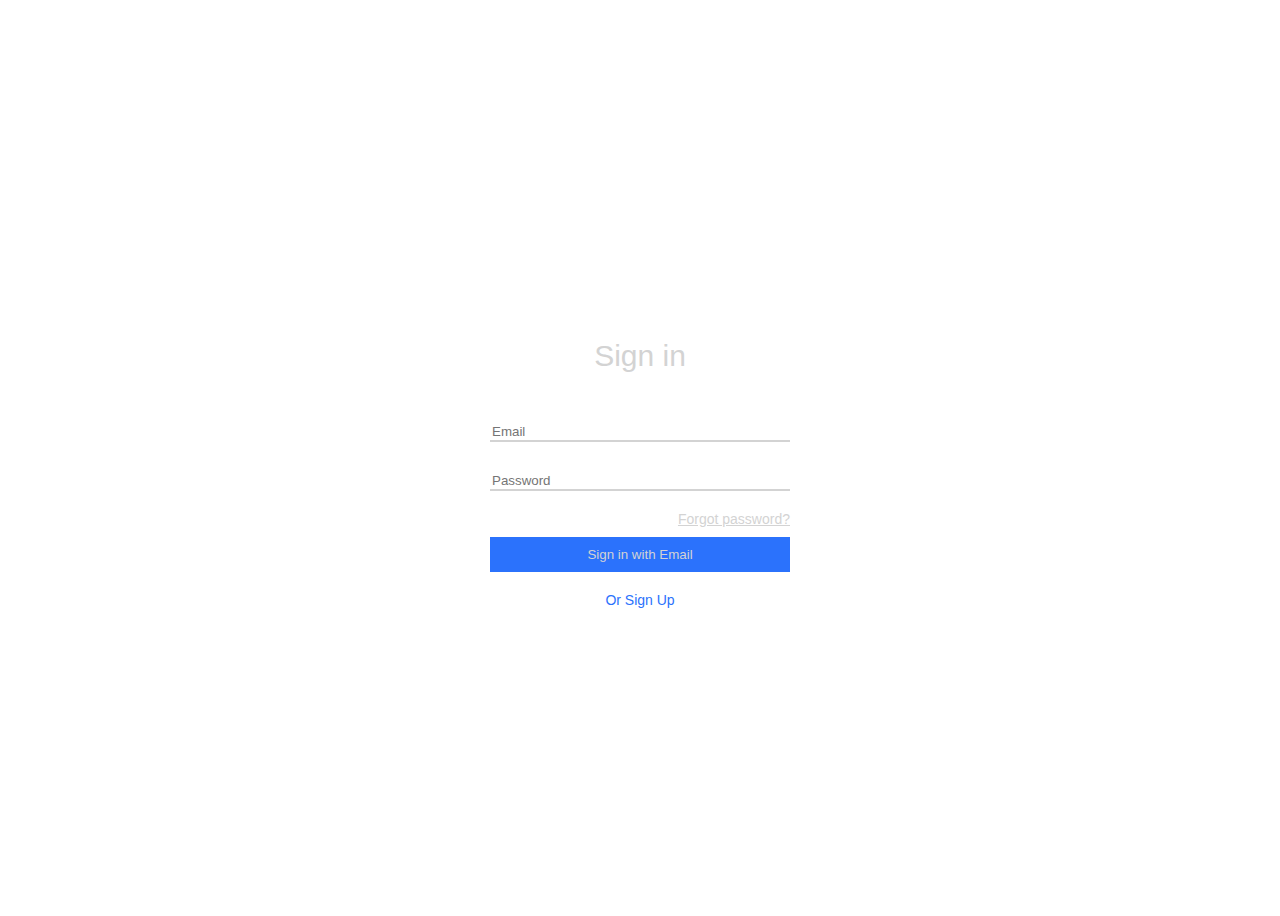
<file: index.html>
<!DOCTYPE html>
<html lang="en">
<head>
  <meta charset="UTF-8">
  <meta http-equiv="X-UA-Compatible" content="IE=edge">
  <meta name="viewport" content="width=device-width, initial-scale=1.0">
  <title>simple_project</title>
  <link rel="stylesheet" href="./styles.css">
</head>
<body>
   
    <div class="container">
      <p class="page-tittle" >Sign in</p>
      <input class="container-item" type="email" placeholder="Email">
      <input class="container-item" id="durak" type="password" placeholder="Password">
      <a class="forgot-password" href="./pages/forgot-password/index.html">Forgot password?</a>
      <input class="submit" type="submit" value="Sign in with Email">
      <a class="sign-up" href="./pages/sign-up-page/index.html">Or Sign Up</a>
    </div>

</body>
</html>
</file>
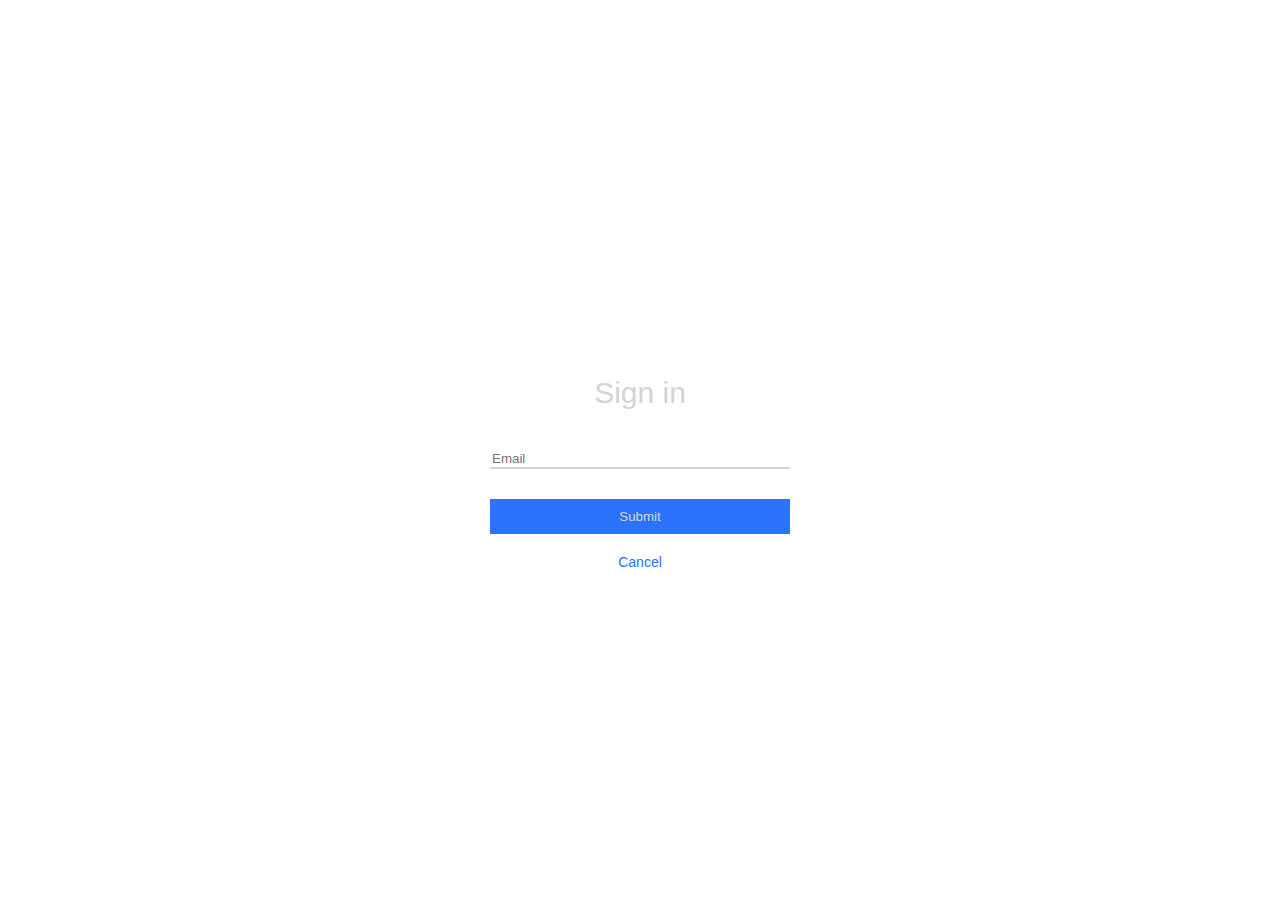
<file: pages/forgot-password/index.html>
<!DOCTYPE html>
<html lang="en">
<head>
  <meta charset="UTF-8">
  <meta http-equiv="X-UA-Compatible" content="IE=edge">
  <meta name="viewport" content="width=device-width, initial-scale=1.0">
  <title>simple_project</title>
  <link rel="stylesheet" href="./styles.css">
</head>
<body>
   
    <div class="container">
      <p class="page-tittle">Sign in</p>
      <input class="container-item" type="email" placeholder="Email">
      <input class="submit" type="submit" value="Submit">
      <a class="cancel" href="../../index.html">Cancel</a>
    </div>

</body>
</html>
</file>
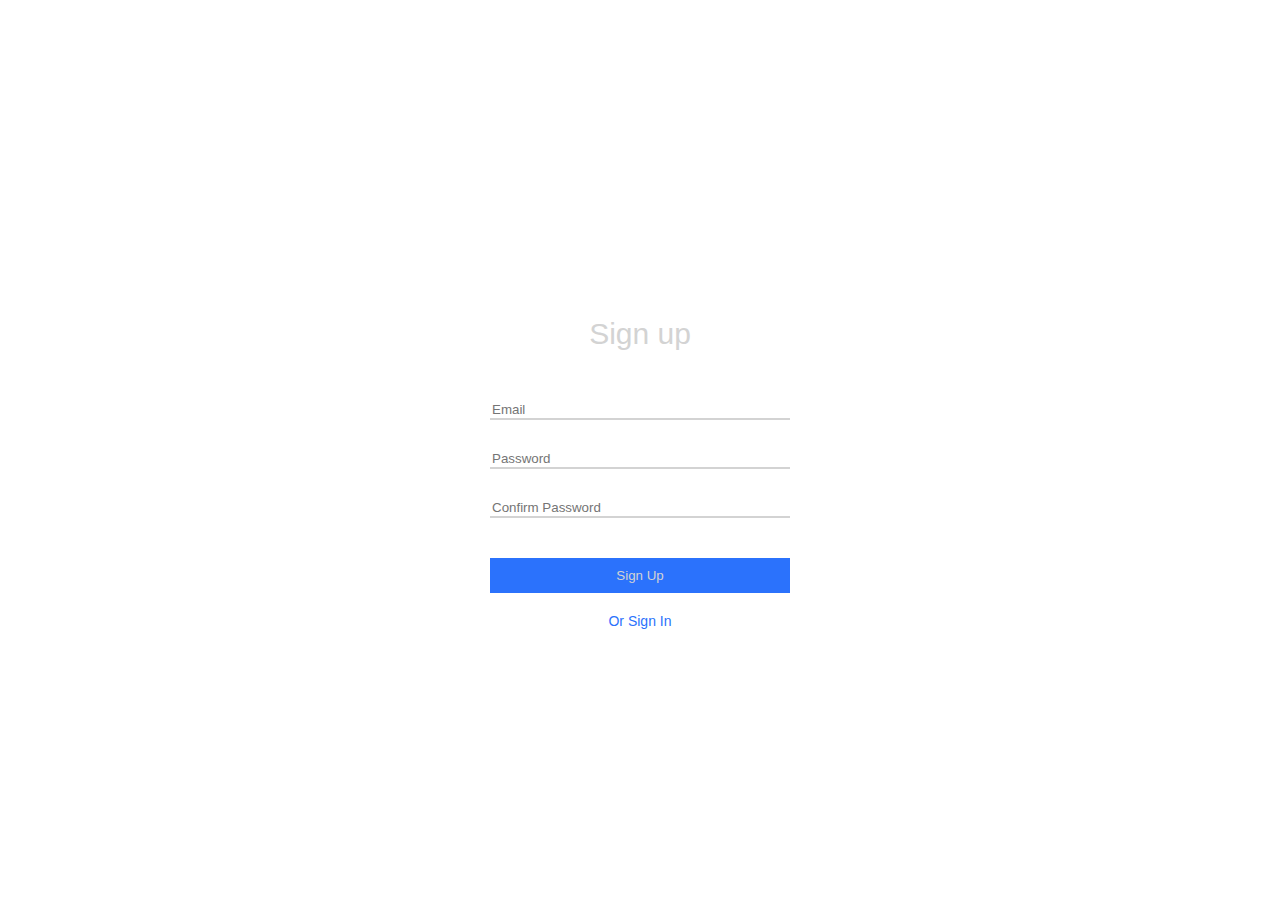
<file: pages/sign-up-page/index.html>
<!DOCTYPE html>
<html lang="en">
<head>
  <meta charset="UTF-8">
  <meta http-equiv="X-UA-Compatible" content="IE=edge">
  <meta name="viewport" content="width=device-width, initial-scale=1.0">
  <title>simple_project</title>
  <link rel="stylesheet" href="./styles.css">
</head>
<body>
   
    <div class="container">
      <p>Sign up</p>
      <input class="container-item" type="email" placeholder="Email">
      <input class="container-item" type="password" placeholder="Password">
      <input class="container-item" type="password" placeholder="Confirm Password">
      <input class="submit" type="submit" value="Sign Up">
      <a class="sign-up" href="../../index.html">Or Sign In</a>
    </div>

</body>
</html>
</file>
<file: styles.css>
.container {
    display: flex;
    justify-content: center;   
    flex-direction: column;
    width: 300px;
    margin: 0 auto;
    height: 100vh;
    font-family: arial; 
}
.submit {
    color: lightgray;
    margin-top: 10px;
    border: 0;
    padding: 10px 0;
    background:#2b72fc;
    
}
.container-item { 
    border: 0;
    border-bottom: 2px solid lightgray;
    margin-bottom: 30px;
    box-sizing: border-box;
    outline: none;
}
.forgot-password {
    text-align: right;
    color: lightgrey;
    font-size: 14px;
    margin-top: 20px;
}
.page-tittle {
    text-align: center;
    color: lightgrey;
    font-family: arial;
    margin-bottom: 50px;
    font-size: 30px;
}
.sign-up {
    text-align: center;
    color: #2b72fc;
    margin-top: 20px;
    text-decoration: none;
    font-size: 14px;
}
#durak  {
    margin-bottom: 0px;
}
</file>
<file: pages/forgot-password/styles.css>
.container {
    display: flex;
    justify-content: center;   
    flex-direction: column;
    width: 300px;
    margin: 0 auto;
    height: 100vh;
    font-family: arial; 
}
.submit {
    color: lightgray;
    margin-top: 10px;
    border: 0;
    padding: 10px 0;
    background:#2b72fc;
    
}
.container-item { 
    border: 0;
    border-bottom: 2px solid lightgray;
    margin-bottom: 20px;
    box-sizing: border-box;
    outline: none;
}

.page-tittle {
    text-align: center;
    color: lightgrey;
    font-family: arial;
    margin-bottom: 40px;
    font-size: 30px;
}
.cancel {
    text-align: center;
    color: #2b72fc;
    margin-top: 20px;
    text-decoration: none;
    font-size: 14px;
}
</file>
<file: pages/sign-up-page/styles.css>
.container {
    display: flex;
    justify-content: center;   
    flex-direction: column;
    width: 300px;
    margin: 0 auto;
    height: 100vh;
    font-family: arial; 
}
.submit {
    color: lightgray;
    margin-top: 10px;
    border: 0;
    padding: 10px 0;
    background:#2b72fc;
    
}
.container-item { 
    border: 0;
    border-bottom: 2px solid lightgray;
    margin-bottom: 30px;
    box-sizing: border-box;
    outline: none;
}
a {
    text-align: right;
    color: lightgrey;
    font-size: 14px;
    margin-top: 20px;
}
p {
    text-align: center;
    color: lightgrey;
    font-family: arial;
    margin-bottom: 50px;
    font-size: 30px;
}
.sign-up {
    text-align: center;
    color: #2b72fc;
    margin-top: 20px;
    text-decoration: none;
}
</file>
